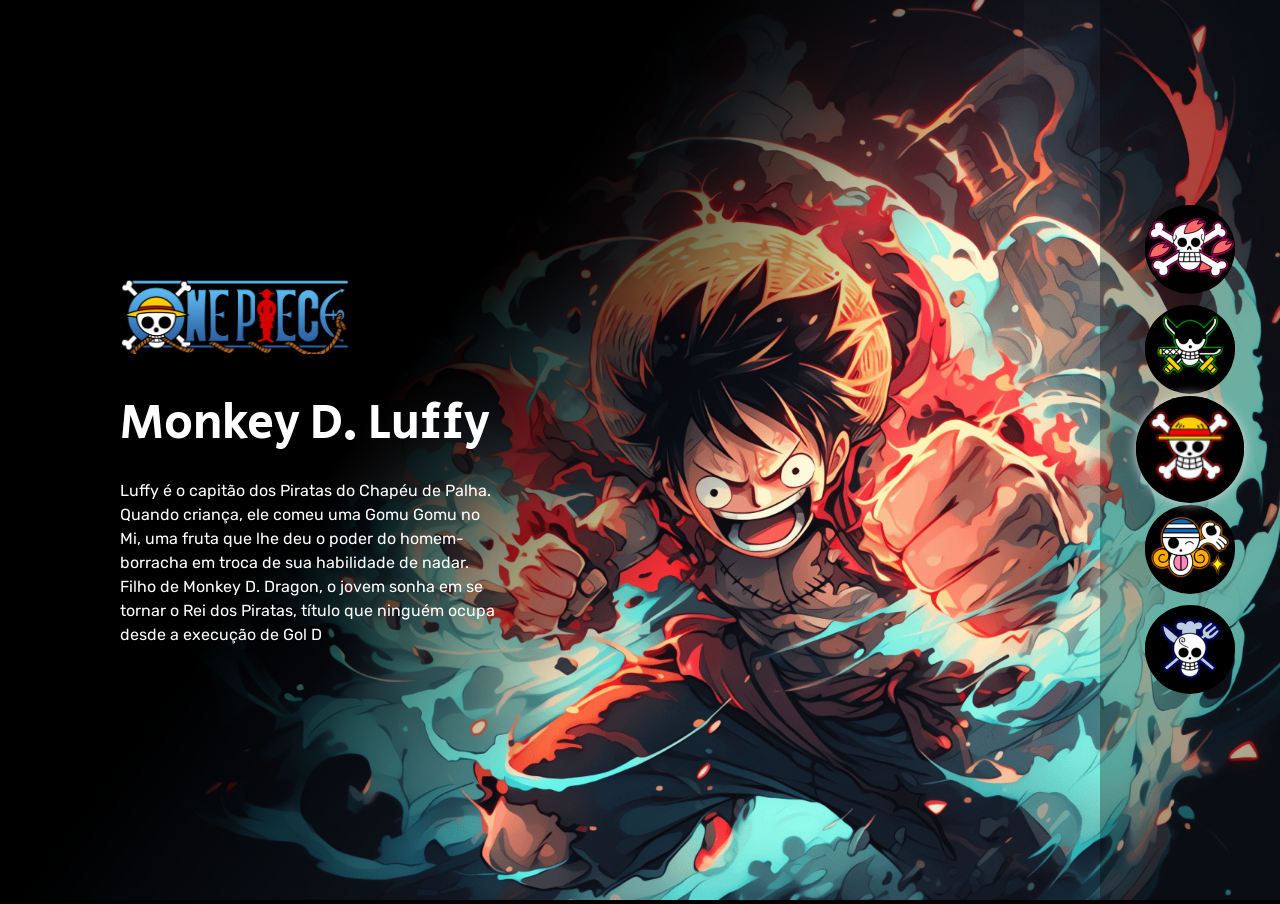
<file: Projeito-OnePiece/index.html>
<!DOCTYPE html>
<html lang="pt-BR">
<head>
    <meta charset="UTF-8">
    <meta name="viewport" content="width=device-width, initial-scale=1.0">
    <link rel="preconnect" href="https://fonts.googleapis.com">
    <link rel="preconnect" href="https://fonts.gstatic.com" crossorigin>
    <link href="https://fonts.googleapis.com/css2?family=Rubik:ital,wght@0,300..900;1,300..900&family=Secular+One&display=swap" rel="stylesheet">
    <link rel="stylesheet" href="./css/style.css">
    <title>Projeto One Piece</title>
</head>
<body>
    <main class="personagens">
        <div class="personagem">
            <img class="imagem" src="./imagens/personagem-tony-chopper.png" alt="Personagem Tony Chopper" />
            <div class="conteudo">
                <i class="logo"></i>
                <h2 class="nome-personagem">Tony Chopper</h2>
                <p class="descricao">é uma rena. Ele é o médico da tripulação dos Piratas do Chapéu de Palha. Chopper é uma rena que, após comer a Akuma no mi, Hito Hito no Mi, adquiriu a habilidade de se transformar e raciocinar como os humanos.</p>
            </div>
        </div>

        <div class="personagem">
            <img class="imagem" src="./imagens/personagem-roronoa-zoro.png" alt="Personagem Roronoa Zoro" />
            <div class="conteudo">
                <i class="logo"></i>
                <h2 class="nome-personagem">Roronoa Zoro</h2>
                <p class="descricao">Na história, Zoro era um caçador de piratas que por fim se torna um quando é convencido pelo protagonista Monkey D. Luffy a ser o primeiro membro de sua tripulação, os Piratas do Chapéu de Palha. Dentro do grupo, Zoro tem a função de combatente e muitas vezes assume o papel de imediato do bando.</p>
            </div>
        </div>

        <div class="personagem selecionado">
            <img class="imagem" src="./imagens/personagem-monkey-d-luffy.png" alt="Personagem Monkey D. Luffy" />
            <div class="conteudo">
                <i class="logo"></i>
                <h2 class="nome-personagem">Monkey D. Luffy</h2>
                <p class="descricao">Luffy é o capitão dos Piratas do Chapéu de Palha. Quando criança, ele comeu uma Gomu Gomu no Mi, uma fruta que lhe deu o poder do homem-borracha em troca de sua habilidade de nadar. Filho de Monkey D. Dragon, o jovem sonha em se tornar o Rei dos Piratas, título que ninguém ocupa desde a execução de Gol D</p>
            </div>
        </div>

        <div class="personagem">
            <img class="imagem" src="./imagens/personagem-nami.png" alt="Personagem Nami" />
            <div class="conteudo">
                <i class="logo"></i>
                <h2 class="nome-personagem">Nami</h2>
                <p class="descricao">Nami (ナミ Nami, também conhecida como Nami a Gatuna), é uma personagem fictícia do mangá e anime One Piece criada por Eiichiro Oda. Nami é introduzida na narrativa como uma aliada oportunista do protagonista Monkey D. Luffy mas que possui motivos nobres por trás de suas ações ambíguas</p>
            </div>
        </div>

        <div class="personagem">
            <img class="imagem" src="./imagens/personagem-sanji.png" alt="Personagem Sanji" />
            <div class="conteudo">
                <i class="logo"></i>
                <h2 class="nome-personagem">Sanji</h2>
                <p class="descricao">Sendo um cozinheiro, Sanji preza pela segurança de suas mãos e só luta utilizando as pernas e os pés. Mais especificamente ele é praticante do estilo marcial de chutes criado por Zeff, o Estilo Perna Preta (黒足の技 Kuroashi no Waza) onde cada técnica tem o nome de uma comida quase sempre em francês.</p>
            </div>
        </div>
    </main>
    <ul class="botoes">
        <li>
            <button class="botao">
                <img src="./imagens/tripulacao-chopper.png" alt="Tribulação Chopper">
            </button>
        </li>

        <li>
            <button class="botao">
                <img src="./imagens/tripulacao-zoro.png" alt="Tripulação Zoro">
            </button>
        </li>

        <li>
            <button class="botao selecionado">
                <img src="./imagens/tripulacao-luffy.png" alt="Tripulção Luffy">
            </button>
        </li>

        <li>
            <button class="botao">
                <img src="./imagens/tripulacao-nami.png" alt="Tripulação Nami">
            </button>
        </li>
        
        <li>
            <button class="botao">
                <img src="./imagens/tripulacao-sanji.png" alt="Tripulação Sanji">
            </button>
        </li>
    </ul>

    <script src="js/index.js"></script>
</body>
</html>
</file>
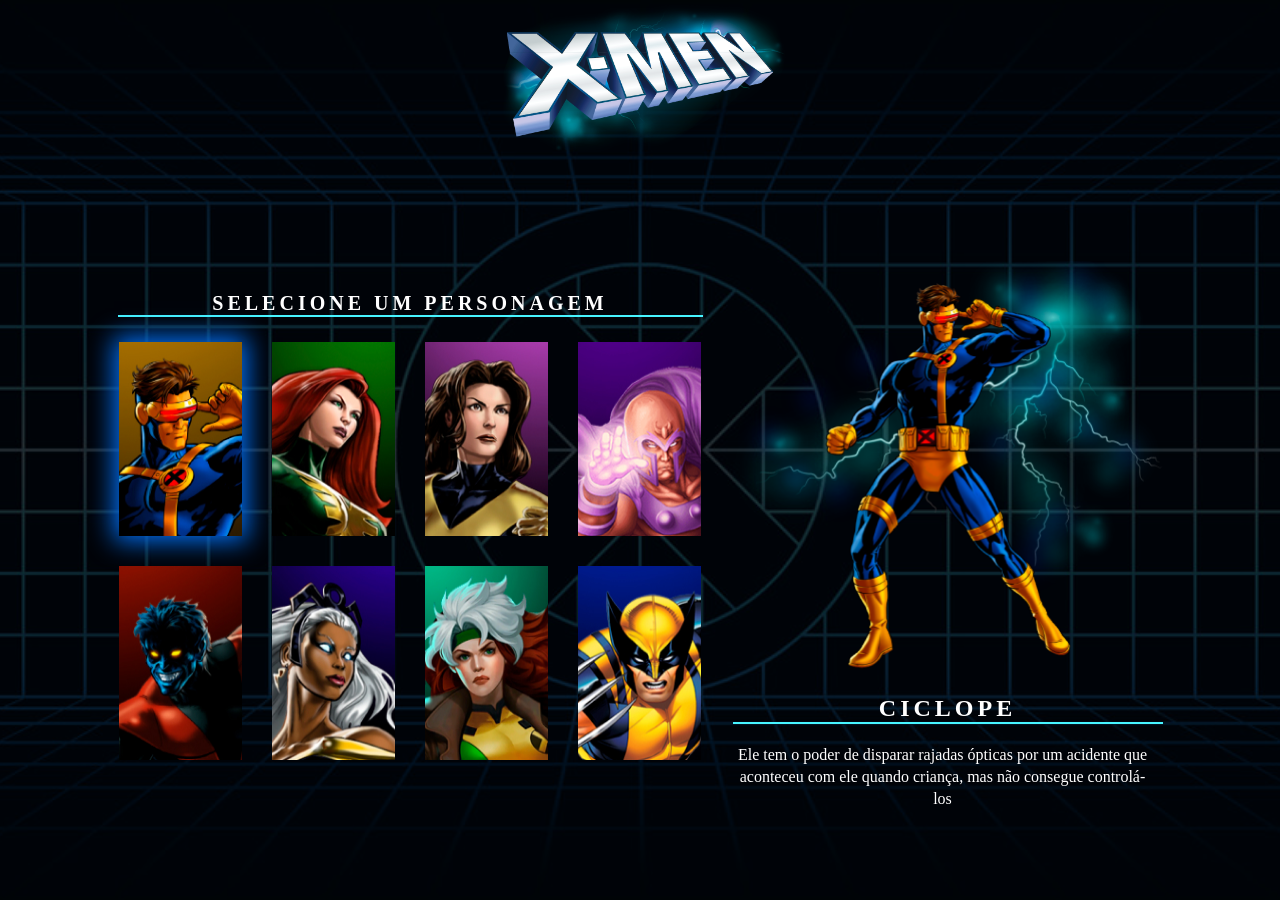
<file: Projeto Xmen/index.html>
<!DOCTYPE html>
<html lang="pt-BR">
<head>
    <meta charset="UTF-8">
    <meta name="viewport" content="width=device-width, initial-scale=1.0">
    <title>Projeto X-men</title>

    <link rel="preconnect" href="https://fonts.googleapis.com">
    <link rel="preconnect" href="https://fonts.gstatic.com" crossorigin>
    <link href="https://fonts.googleapis.com/css2?family=Oxanium:wght@200..800&display=swap" rel="stylesheet">

    <link rel="stylesheet" href="./src/css/reset.css">
    <link rel="stylesheet" href="./src/css/style.css">
    <link rel="stylesheet" href="./src/css/responsivo.css">

</head>
<body>
   <header class="cabecalho">
    <img class="logo" src="./src/images/logo.svg" alt="logo-xmen">
   </header><!--Cabeçalho-->

   <main class="selecao-de-personagens">
        <section class="personagens">
            <h1 class="titulo"> Selecione um personagem </h1>
            <ul class="lista-de-personagens">

                <li class="personagem selecionado" id="ciclope" data-name="Ciclope" data-description="Ciclope tem o poder de disparar rajadas ópticas por um acidente que aconteceu com ele quando criança, mas não consegue controlá-los.">
                    <img src="./src/images/card-ciclope.jpg" alt="Personagem Ciclope">
                </li>

                <li class="personagem" id="jean-grey" data-name="Jean Grey" data-description="Jean Grey é uma mutante natural nível ômega e o principal avatar da força Fênix, no qual manifesta poderes cósmicos. A teleptia e telecinese.">
                    <img src="./src/images/card-jean-grey.jpg" alt="Personagem Jean Gray">
                </li>

                <li class="personagem" id="lince-negra" data-name="Lince Negra" data-description="Lince Negra tem o poder de atravessar materia sóslida, campos de energia, rajadas ópticas, continuando intecta, e também tem o poder de andar no ar.">
                    <img src="./src/images/card-lince-negra.jpg" alt="Personagem Lince Negra">
                </li>

                <li class="personagem" id="magneto" data-name="Magneto" data-description="Magneto ele tem o poder de megnetocinese, ou seja, controlar objetos de metal e criar compos magnéticos.">
                    <img src="./src/images/card-magneto.jpg" alt="Personagem Magneto">
                </li>

                <li class="personagem" id="noturno" data-name="Noturno" data-description="Naturno ele é um mutante que nasceu com cauda, orelhas pontudas e com o poder de se teletransportar.">
                    <img src="./src/images/card-noturno.jpg" alt="Personagem Noturno">
                </li>

                <li class="personagem" id="tempestade" data-name="Tempestade" data-description="Tempestade tem o poder de controlar as forças da natura, muito poderosa ela pode produzir raios, chuvas de gelo, ventos, neblina, entre outros efeitos.">
                    <img src="./src/images/card-tempestade.jpg" alt="Personagem Tempestade">
                </li>

                <li class="personagem" id="vampira" data-name="Vampira" data-description="Vampira tem o poder de absorver a vitalidade e memórias das pessoas que toca ou no caso dos mutantes os poderes e a memória, mas só temporariamente">
                    <img src="./src/images/card-vampira.jpg" alt="Personagem Vampira">
                </li>

                <li class="personagem" id="wolverine" data-name="Wolverine" data-description="Wolverine poderes, guarras metálicas. Fator de cura regenerativo, super agilidade">
                    <img src="./src/images/card-wolverine.jpg" alt="Personagem Wolverine">
                </li>
                
            </ul>
        </section><!--Pensonagens-->
        <section class="personagem-selecionado">
            <img class="personagem-grande" src="./src/images/card-ciclope.png" alt="Personagem selecionado">

            <div class="informacoes-personagem">
                <h2 class="nome-personagem" id="nome-personagem">Ciclope</h2>
                <p class="descricao-personagem" id="descricao-personagem">Ele tem o poder de disparar rajadas ópticas por um acidente que aconteceu com ele quando criança, mas não consegue controlá-los</p>
            </div>

        </section><!--Personagens selecionado-->
   </main><!--Principal-->
   <script src="./src/js/index.js"></script><!--Link JavaScript-->
</body>
</html>
</file>
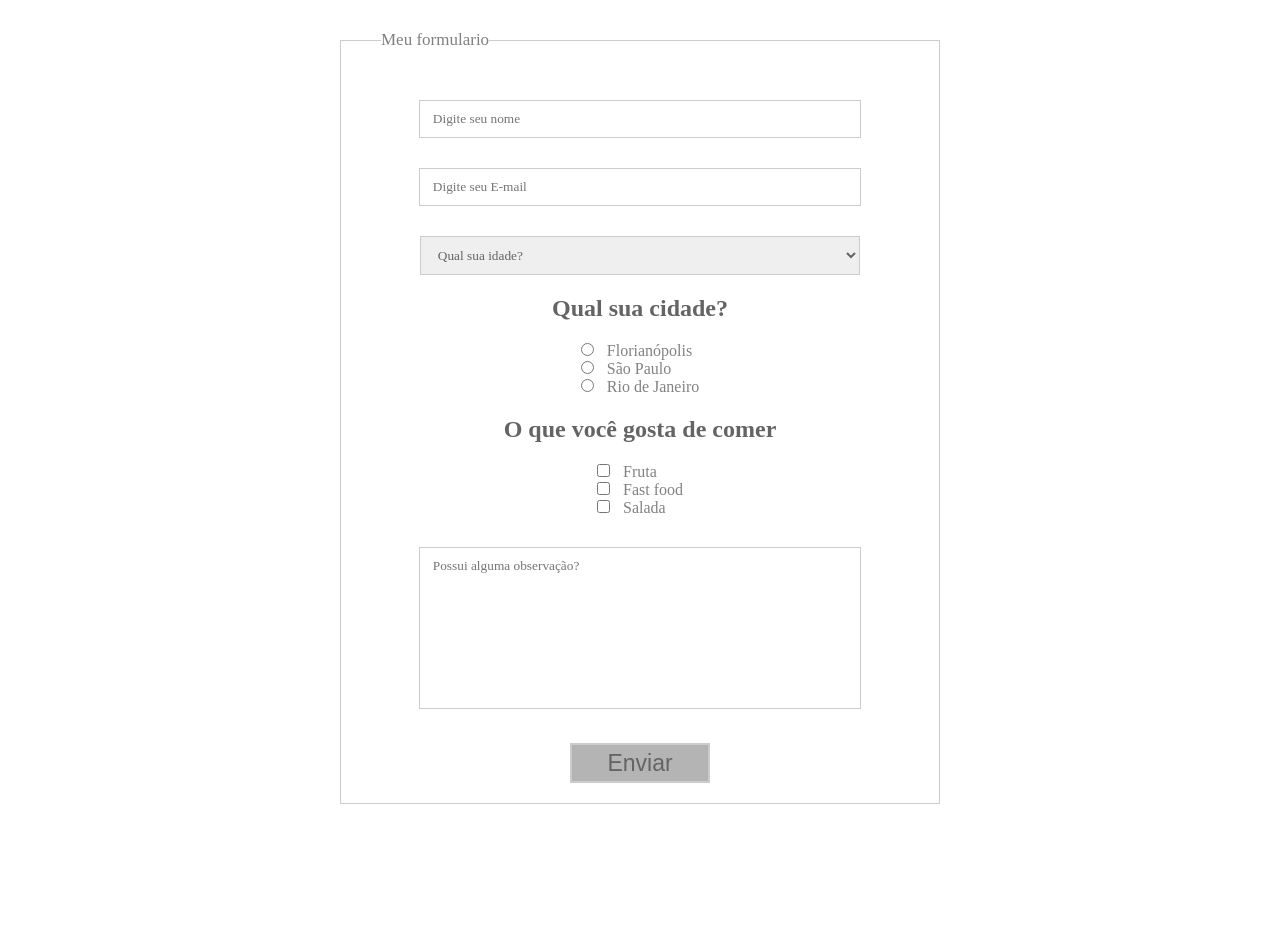
<file: Projeto Xmen/29 - Criando formulário de contato profissional/index.html>
<!DOCTYPE html>
<html>
<head>
	<meta charset="utf-8">
	<title></title>
	<link href="css/style.css" type="text/css" rel="stylesheet" />
</head>
<body>
	<form>
		<fieldset>
			<legend>Meu formulario</legend>
			<div><input type="text" name="nome" placeholder="Digite seu nome"></div>
			<div><input type="text" name="email" placeholder="Digite seu E-mail"></div>
			<div>
				<select name="lista">
					<option disabled selected>Qual sua idade?</option>
					<option value="20">20</option>
					<option value="25+">25+</option>
					<option value="40">40+</option>
				</select>
			</div>

			<h2>Qual sua cidade?</h2>

			<div class="input">
				<div>
					<input type="radio" name="cidade" value="Florianópolis"><span>Florianópolis</span>
				</div>
				<div>
					<input type="radio" name="cidade" value="São Paulo"><span>São Paulo</span>
				</div>
				<div>
					<input type="radio" name="cidade" value="Rio de Janeiro"><span>Rio de Janeiro</span>
				</div>
			</div><!--radio-input-->

			<h2>O que você gosta de comer</h2>

			<div class="input">
				<div>
					<input type="checkbox" name="cidade[]" value="Fruta"><span>Fruta</span>
				</div>
				<div>
					<input type="checkbox" name="cidade[]" value="Fast food<"><span>Fast food</span>
				</div>
				<div>
					<input type="checkbox" name="cidade[]" value="Salada"><span>Salada</span>
				</div>
			</div><!--radio-input-->

			<div>
				<textarea nome="observacao" placeholder="Possui alguma observação?"></textarea>
			</div>

			<div>
				<input type="submit" name="acao" value="Enviar">
			</div>
		</fieldset>
	</form>
</body>
</html>
</file>
<file: Projeito-OnePiece/css/style.css>
*{
    margin: 0;
    padding: 0;
    box-sizing: border-box;
}

ul{
    list-style: none;
}

body, html{
    height: 100%;
}

body{
    background-color: black;
    overflow: hidden;
}

main::after{
    content: "";
    position: fixed;
    top: 0;
    left: 0;
    min-height: 100vh;
    width: 80vw;

    /*background gradiente-degrade*/
    background: linear-gradient(-233deg, #000 40%, rgba(0, 0, 0, 0) 65%) no-repeat;
}

.personagem{
    display: none;
    height: 100vh;
}

.personagem.selecionado{
    display: block;
}

main .personagem .imagem{
    width: 100%;
    height: 100%;
    object-fit: cover;
}

.conteudo{
    position: absolute;
    top: 0;
    left: 120px;

    /*Display flexbox para posicionamento
    para ser alinhado o elemento no centro    
    */
    display: flex;
    flex-direction: column;
    justify-content: center;
    min-height: 100vh;
    max-width: 380px;
    z-index: 1;
}

.conteudo .nome-personagem{
    color: #ffffff;
    font-size: 48px;
    font-family: "Secular One";
    font-weight: 400;
    margin-bottom: 20px;
}

.conteudo .descricao{
    color: #ffffff;
    font-family: "Rubik";
    line-height: 24px;
}

.conteudo .logo{
    background-image: url("../imagens/one-piece-logo.png");
    background-size: cover;
    height: 100px;
    width: 230px;
    margin-bottom: 35px;
}

.botoes {
    position: fixed;
    top: 0;
    right: 0;
    display: flex;
    flex-direction: column;
    min-height: 100vh;
    width: 180px;
    justify-content: center;
    align-items: center;
    gap: 10px;
    background-color: rgba(0, 0, 0, 0.3 );
}

.botoes .botao{
    border: none;
    background: #000000;
    cursor:pointer;
    border-radius: 50%;
}

.botoes .botao img{
    border-radius: 50%;
}

.botoes .botao.selecionado{
    transform: scale(1.2);
    box-shadow: 0 0 10px #D9D9D9;
    border-radius: 50%;
}

/*reponsividade*/

@media (max-width: 769px){
    main::after{
        /*background gradiente-degrade*/
        background: linear-gradient(0deg, #000 20%, rgba(0, 0, 0, 0) 65%) no-repeat;
        width: 100vw;
    }

    main .personagem .imagem{
        height: 85%;
    }

    .conteudo{
        justify-content: flex-end;
        left: 0;
        top: -20%;
        max-width: 100vw;
        padding: 30px;
    }

    .conteudo .nome-personagem{
        font-size: 36px;
    }

    .conteudo .descricao{
        max-width: 500px;
    }

    .botoes{
        flex-direction: row;
        align-items: flex-end;
        width: 100%;
        padding: 30px;
    }

    .botoes .botao img{
        max-width: 60px;
    }
}

@media (max-width: 425px) {
    main .personagem .imagem{
        height: auto;
    }

    .conteudo .logo{
        width: 170px;
        height: 75px;
    }

    .conteudo{
        top: -30%;
    }

    .conteudo.nome-personagem{
        font-size: 24px;
    }

    .botoes{
        padding: 20px;
        top: -20%;
    }

    .botoes .botao img{
        max-width: 50px;
    }
}
</file>
<file: Projeto Xmen/src/css/style.css>
body{
    font-family: "Oxianium", cursive;
    background-color: #000000;
    color: #ffffff;
}

body::before{
    content: "";
    background-image: url(../images/bg-desktop.jpg);
    background-repeat: no-repeat;
    background-size: cover ;
    background-position: center;
    width: 100%;
    height: 100%;
    position: absolute;
    z-index: -1;
    opacity: 0.2;
}

.cabecalho{
    display: flex;
    justify-content: center;
}

.selecao-de-personagens{
    display: flex;
    align-items: center;
    gap: 30px;
    min-height: calc(100vh - 152px);
    justify-content: center;
}

.selecao-de-personagens .lista-de-personagens{
    display: flex;
    flex-wrap: wrap;
    gap: 30px;
    justify-content: center;
}

.selecao-de-personagens .personagens{
    display: flex;
    flex-direction: column;
    align-items: center;
    max-width: 585px;
    gap: 25px;
}

.selecao-de-personagens .personagens .titulo{
    font-size: 20px;
    letter-spacing: 4px;
    text-transform: uppercase;
    border-bottom: 2px solid #47f4ff;
    width: 100%;
    text-align: center;
}

.lista-de-personagens .personagem img{
     width: 100%;
     height: 100%;
}

.lista-de-personagens .personagem.selecionado{
    box-shadow: 0px 0px 24px 5px #0271f7;
}

.personagem-selecionado{
    text-align: center;
    max-height: 530px;
}

.personagem-selecionado .personagem-grande{
    width: 430px;
    height: 430px;
}

.personagem-selecionado .nome-personagem{
    border-bottom: 2px solid #47f4ff;
    letter-spacing: 4px;
    text-transform: uppercase;
}

.personagem-selecionado .descricao-personagem{
    font-size: 16px;
    line-height: 22px;
    text-align: center;
    margin-top: 20px;
    width: 420px;
}
</file>
<file: Projeto Xmen/src/css/responsivo.css>
@media (max-width: 1120px){
    .cabecalho .logo{
        max-width: 190px;
    }

    .selecao-de-personagens{
        flex-direction: column-reverse;
        max-width: 430px;
        margin: 0 auto;
    }

    .selecao-de-personagens .personagens{
        margin-top: 37px;
    }

    .selecao-de-personagens .personagens .titulo{
        font-size: 15px;
    }

    .selecao-de-personagens .lista-de-personagens{
        gap: 9px;
    }

    .selecao-de-personagens .personagens .personagem img{
        width: 80px;
    }

    .persomagem-selecionado .personagem-grande{
        width: 350px;
        height: 350px;
    }

    .personagem-selecionado .descricao-personagem{
        width: 80%;
        font-size: 16px;
        margin: 20px auto;
    }
}
</file>
<file: Projeto Xmen/29 - Criando formulário de contato profissional/css/style.css>
*{
	margin: 0;
	padding: 0;
}

html, body{
	height: 100%;
}

form{
	width: 96%;
	max-width: 600px;
	margin: 30px auto;
	text-align: center;
}

form fieldset{
	padding: 20px 40px;
	border: 1px solid #ccc;
}

form legend{
	text-align: left;
	font-size: 17px;
	color: gray;
}

form input[type=text]{
	font-family: tahoma;
	display: inline-block;
	margin-top: 30px;
	width: 80%;
	padding: 10px 13px;
	border: 1px solid #ccc;
}

form input[type=text]:focus, from select:focus, form textarea:focus{
	outline: 0;
}

form select{
	font-family: tahoma;
	color: rgb(100,100,100);
	width:calc(80% + 26px);
	margin-top: 30px;
	padding: 10px 13px;
	display: inline-block;
	border: 1px solid #ccc;
}

/*
form select option[disabled]{
	color: blue;
}
*/

/*
form select option:nth-of-type(3){
	color: red;
}
*/


form h2{
	margin-top: 20px;
	color: rgb(100,100,100);
}

.input{
	text-align: left;
	margin-top: 20px;
	display: inline-block;
}

.input span{
	margin-left: 13px;
	font-size: 16px;
	color: rgb(130,130,130);
}

form textarea{
	font-family: tahoma;
	margin-top: 30px;
	width: 80%;
	padding: 10px 13px;
	resize: none;
	border: 1px solid #ccc;
	height: 140px;

}

form input[type=submit]{
	margin-top: 30px;
	border: 0;
	font-size: 23px;
	width: 140px;
	height: 40px;
	border: 2px solid #ccc;
	background-color: rgb(180,180,180);
	color: rgb(100,100,100);
	cursor: pointer;
}
</file>
